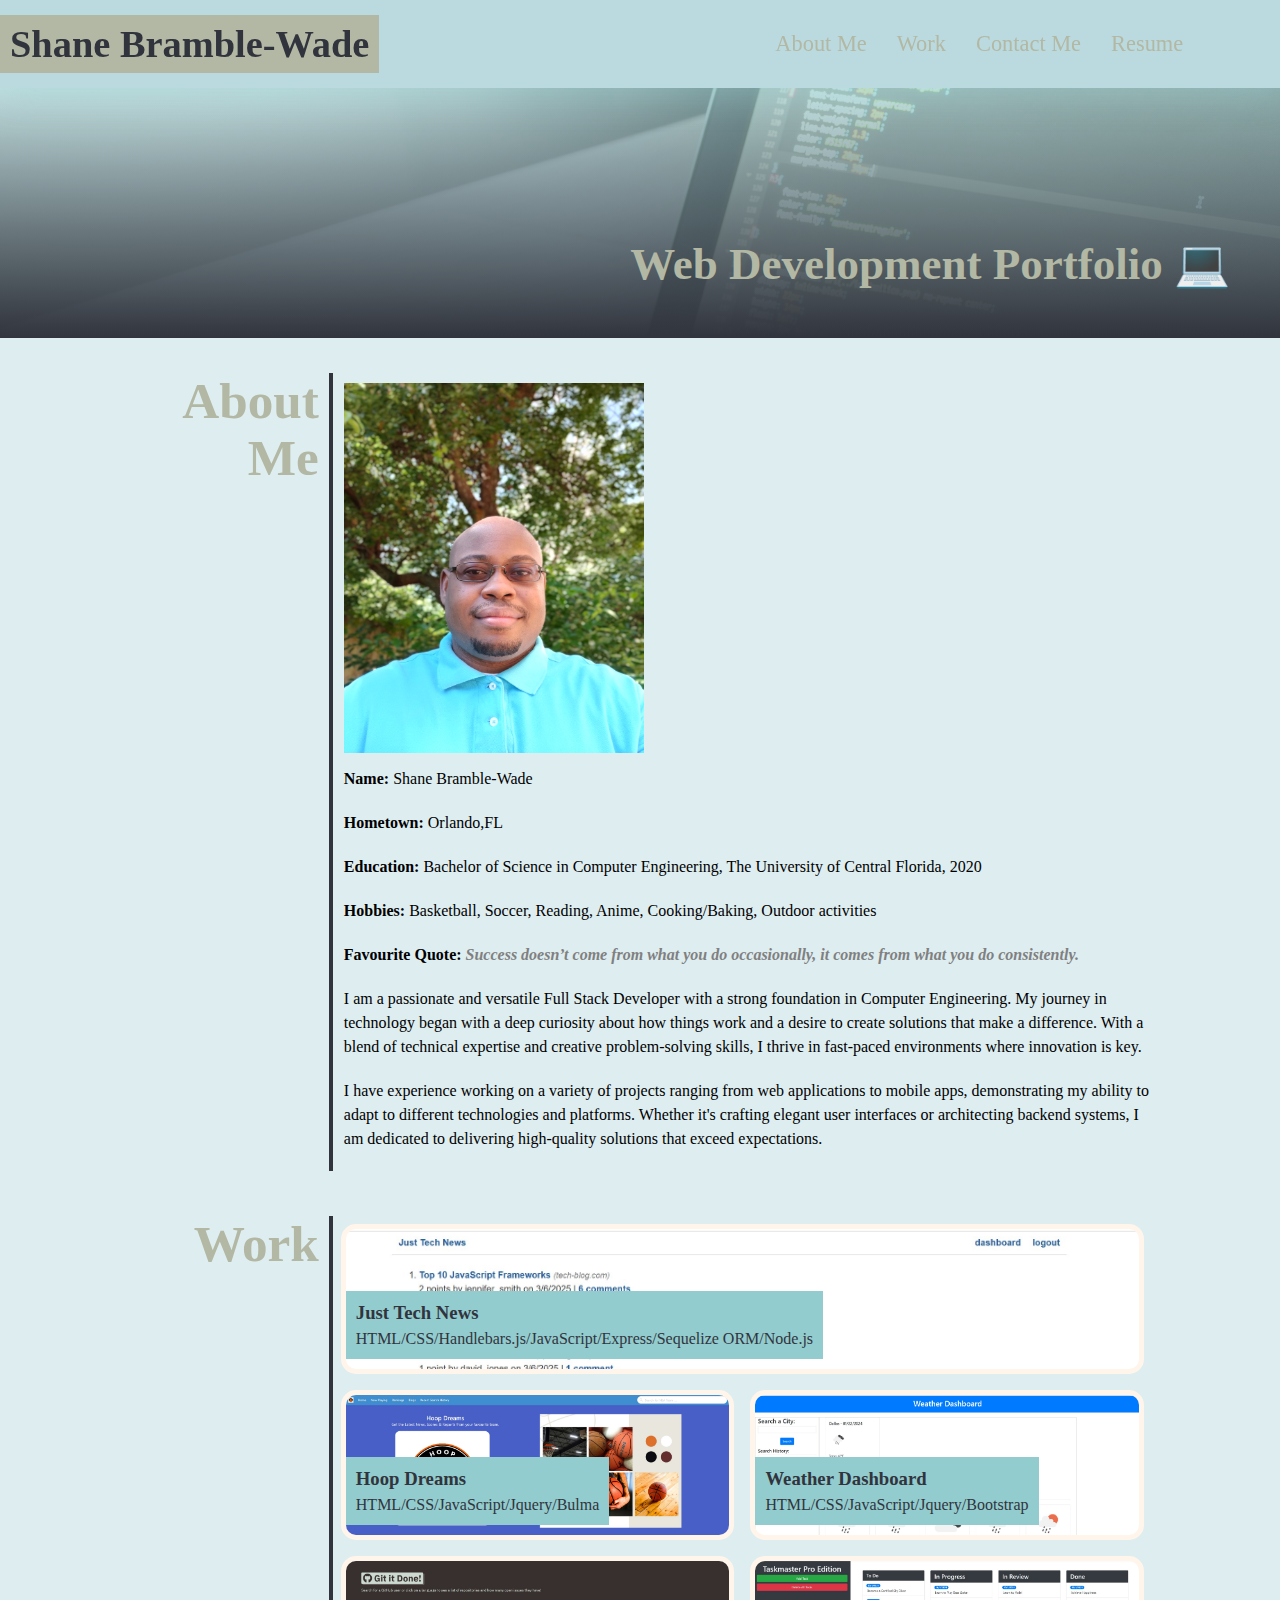
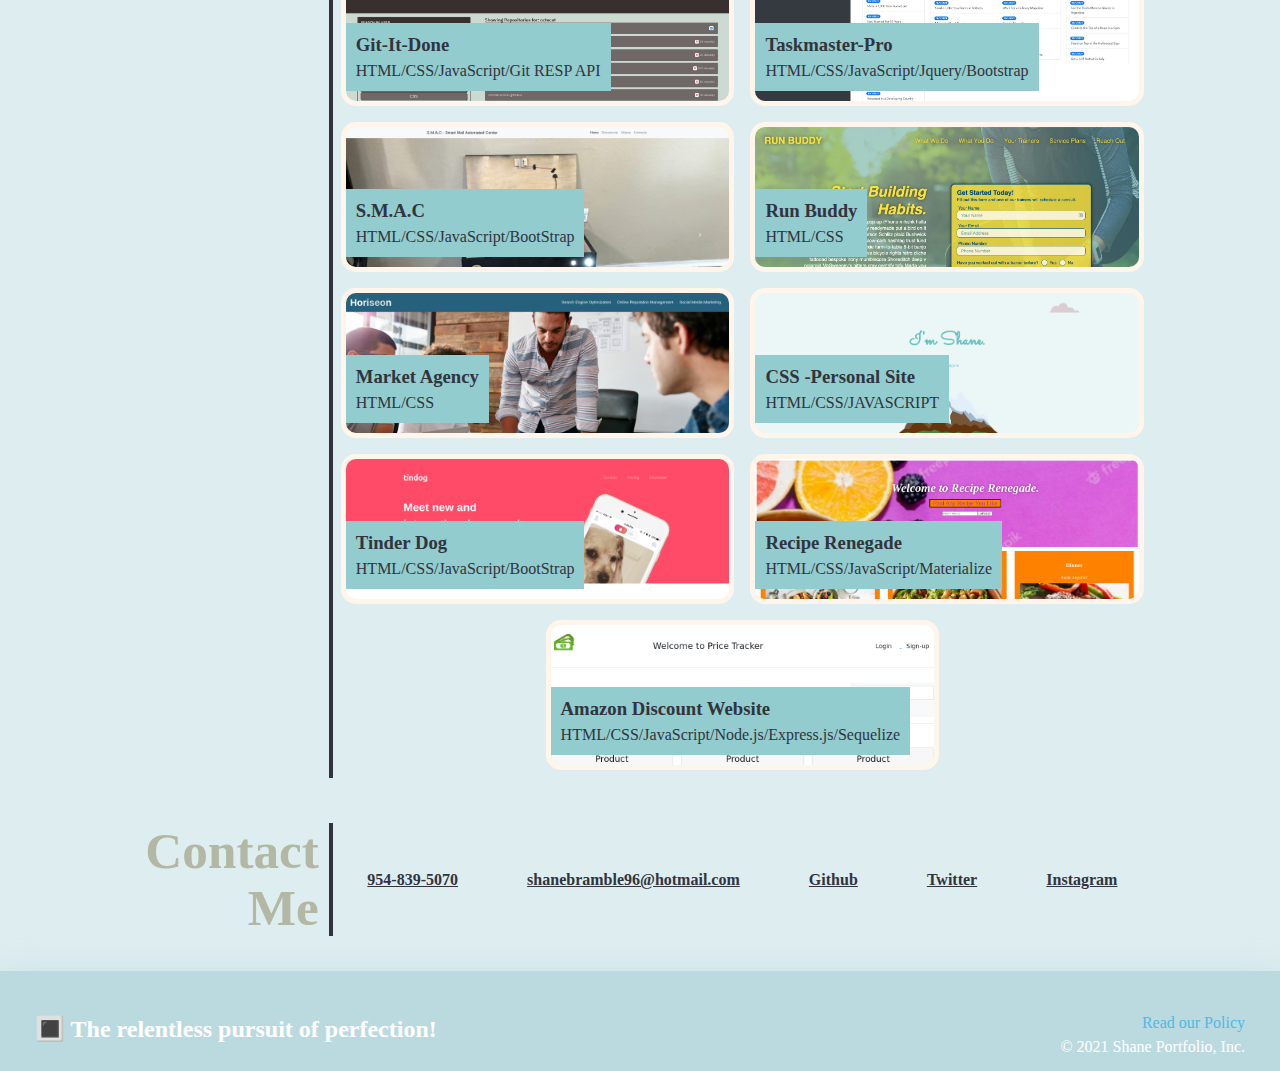
<file: index.html>
<!DOCTYPE html>
<html lang="en">
  <head>
    <meta charset="UTF-8" />
    <meta http-equiv="X-UA-Compatible" content="IE=edge" />
    <meta name="viewport" content="width=device-width, initial-scale=1.0" />
    <title>Shane's Portfolio</title>

    <!-- CSS Stylesheet -->
    <link rel="stylesheet" href="./assets/css/styles.css" />
  </head>

  <body>
    <header>
      <h1>Shane Bramble-Wade</h1>
      <!-- Navigation Bar -->
      <nav>
        <ul>
          <li><a href="#about-me">About Me</a></li>
          <li><a href="#work">Work</a></li>
          <li><a href="#contact-me">Contact Me</a></li>
          <li>
            <a
              href="./assets/docs/Shane_Bramble_Wade_Resume_v2_0.pdf"
              target="_blank"
              rel="noopener noreferrer"
              >Resume</a
            >
          </li>
        </ul>
      </nav>
    </header>

    <!-- Hero Banner -->
    <section class="hero">
      <div>
        <h2>Web Development Portfolio 💻</h2>
      </div>
    </section>

    <main class="page-style">
      <!-- About Me Section -->
      <section class="folio-section" id="about-me">
        <h2>About Me</h2>
        <div>
          <div class="photo-container">
            <img src="./assets/images/Shane professional.jpg" alt="" />
            <div class="quick-bio">
              <p class="para-one"><span>Name:</span> Shane Bramble-Wade</p>
              <p class="para-one"><span>Hometown:</span> Orlando,FL</p>
              <p class="para-one">
                <span>Education:</span> Bachelor of Science in Computer
                Engineering, The University of Central Florida, 2020
              </p>
              <p class="para-one">
                <span>Hobbies:</span> Basketball, Soccer, Reading, Anime,
                Cooking/Baking, Outdoor activities
              </p>
              <p class="para-one">
                <span>Favourite Quote:</span>
                <span class="quote"
                  >Success doesn’t come from what you do occasionally, it comes
                  from what you do consistently.</span
                >
              </p>
            </div>
          </div>
          <p>
            I am a passionate and versatile Full Stack Developer with a strong
            foundation in Computer Engineering. My journey in technology began
            with a deep curiosity about how things work and a desire to create
            solutions that make a difference. With a blend of technical
            expertise and creative problem-solving skills, I thrive in
            fast-paced environments where innovation is key.
          </p>
          <p>
            I have experience working on a variety of projects ranging from web
            applications to mobile apps, demonstrating my ability to adapt to
            different technologies and platforms. Whether it's crafting elegant
            user interfaces or architecting backend systems, I am dedicated to
            delivering high-quality solutions that exceed expectations.
          </p>
        </div>
      </section>
      <!-- Work Section -->
      <section class="folio-section work-style" id="work">
        <h2>Work</h2>

        <div class="work-container">
          <a
            href="https://radiant-crag-69087-fda2dfb12b51.herokuapp.com/"
            target="_blank"
            rel="noopener noreferrer"
            class="flex-item just-tech-news"
          >
            <div>
              <h3>Just Tech News </h3>
              <span>HTML/CSS/Handlebars.js/JavaScript/Express/Sequelize ORM/Node.js</span>
            </div>
          </a>
          <a
            href="https://kranniax.github.io/hoop-dreams/"
            target="_blank"
            rel="noopener noreferrer"
            class="flex-item hoop-dreams"
          >
            <div>
              <h3>Hoop Dreams</h3>
              <span>HTML/CSS/JavaScript/Jquery/Bulma</span>
            </div>
          </a>
          <a
            href="https://kranniax.github.io/weather-app/"
            target="_blank"
            rel="noopener noreferrer"
            class="flex-item weather-dash"
          >
            <div>
              <h3>Weather Dashboard</h3>
              <span>HTML/CSS/JavaScript/Jquery/Bootstrap</span>
            </div>
          </a>

          <a
            href="https://shanebramble.github.io/git-it-done"
            target="_blank"
            rel="noopener noreferrer"
            class="flex-item git-it-done"
          >
            <div>
              <h3>Git-It-Done</h3>
              <span>HTML/CSS/JavaScript/Git RESP API</span>
            </div>
          </a>
          <a
            href="https://shanebramble.github.io/taskmaster-pro"
            target="_blank"
            rel="noopener noreferrer"
            class="flex-item taskmaster-pro"
          >
            <div>
              <h3>Taskmaster-Pro</h3>
              <span>HTML/CSS/JavaScript/Jquery/Bootstrap</span>
            </div>
          </a>

          <a
            href="https://s-m-a-c.netlify.app/"
            target="_blank"
            rel="noopener noreferrer"
            class="flex-item smac"
          >
            <div>
              <h3>S.M.A.C</h3>
              <span>HTML/CSS/JavaScript/BootStrap</span>
            </div>
          </a>
          <a
            href="https://shanebramble.github.io/run-buddy"
            target="_blank"
            rel="noopener noreferrer"
            class="flex-item run-buddy"
          >
            <div>
              <h3>Run Buddy</h3>
              <span>HTML/CSS</span>
            </div>
          </a>

          <a
            href="https://shanebramble.github.io/marketing-agency"
            target="_blank"
            rel="noopener noreferrer"
            class="flex-item market-agency"
          >
            <div>
              <h3>Market Agency</h3>
              <span>HTML/CSS</span>
            </div>
          </a>
          <a
            href="https://css-mysite.netlify.app/"
            target="_blank"
            rel="noopener noreferrer"
            class="flex-item personal-site"
          >
            <div>
              <h3>CSS -Personal Site</h3>
              <span>HTML/CSS/JAVASCRIPT</span>
            </div>
          </a>
          <a
            href="https://tinderdog101.netlify.app/"
            target="_blank"
            rel="noopener noreferrer"
            class="flex-item tinder-dog"
          >
            <div>
              <h3>Tinder Dog</h3>
              <span>HTML/CSS/JavaScript/BootStrap</span>
            </div>
          </a>
          <a
            href="https://shanebramble.github.io/recipe-renegade"
            target="_blank"
            rel="noopener noreferrer"
            class="flex-item recipe-renegade"
          >
            <div>
              <h3>Recipe Renegade</h3>
              <span>HTML/CSS/JavaScript/Materialize</span>
            </div>
          </a>
          <a
            href="https://fathomless-beach-31374.herokuapp.com/"
            target="_blank"
            rel="noopener noreferrer"
            class="flex-item amazon-discount"
          >
            <div>
              <h3>Amazon Discount Website</h3>
              <span>HTML/CSS/JavaScript/Node.js/Express.js/Sequelize</span>
            </div>
          </a>
        </div>
      </section>
      <!-- Contact Me Section -->
      <section class="folio-section contact-style" id="contact-me">
        <h2>Contact Me</h2>
        <div>
          <ul>
            <li><a href="tel:+888-888-8888">954-839-5070</a></li>
            <li>
              <a href="mailto:sbramwade@msn.com">shanebramble96@hotmail.com</a>
            </li>
            <li>
              <a
                href="https://github.com/shanebramble"
                target="_blank"
                rel="noopener noreferrer"
                >Github</a
              >
            </li>
            <li>
              <a
                href="https://twitter.com/Shanebramble"
                target="_blank"
                rel="noopener noreferrer"
                >Twitter</a
              >
            </li>
            <li>
              <a
                href="https://www.instagram.com/shane_wade/"
                target="_blank"
                rel="noopener noreferrer"
                >Instagram</a
              >
            </li>
          </ul>
        </div>
      </section>
    </main>

    <footer class="footer">
      <h2>🔳 The relentless pursuit of perfection!</h2>
      <div>
        <a href="./privacy-policy.html">Read our Policy</a>
        <br />
        &copy; 2021 Shane Portfolio, Inc.
      </div>
    </footer>
  </body>
</html>
</file>
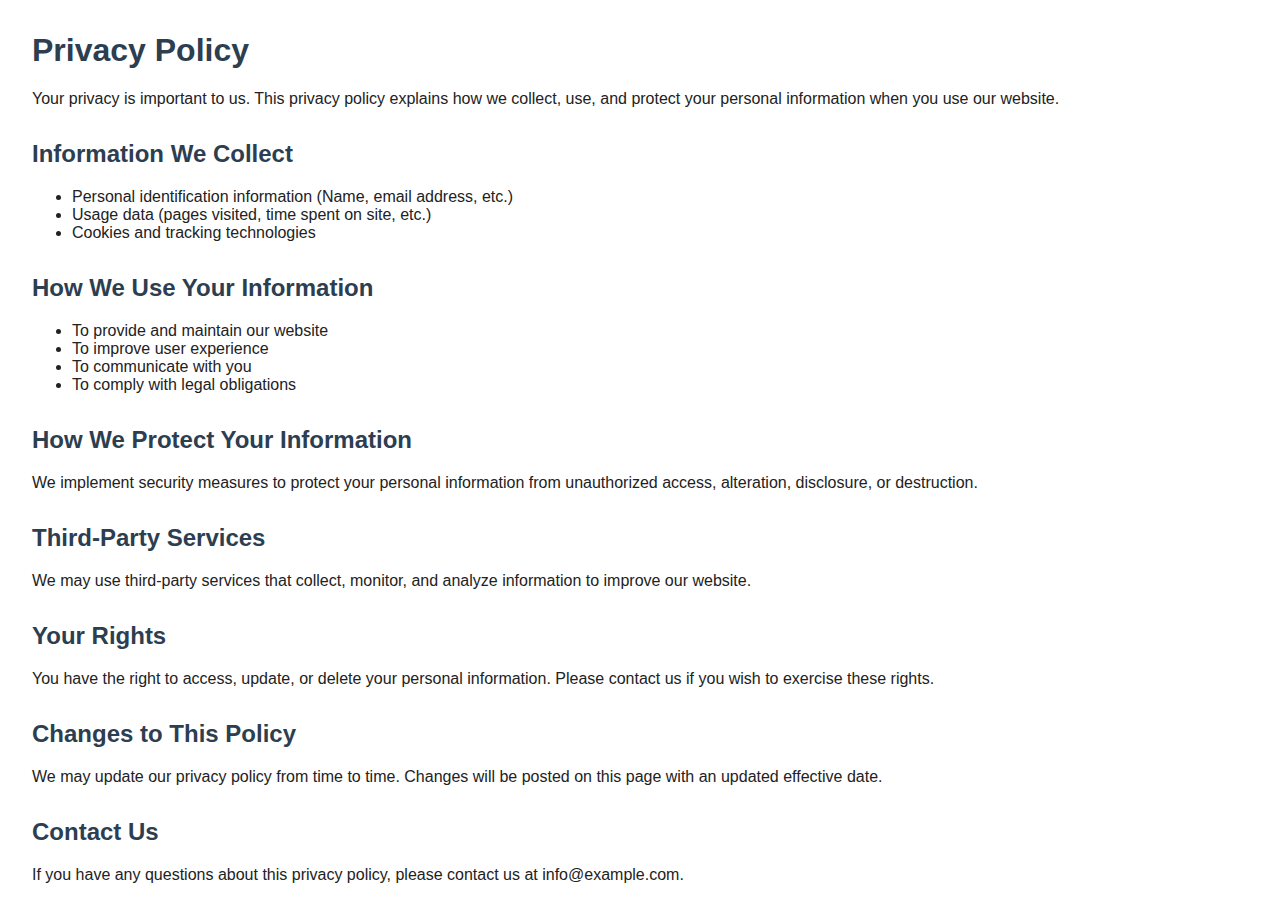
<file: privacy-policy.html>
<!DOCTYPE html>
<html lang="en">
<head>
    <meta charset="UTF-8">
    <meta name="viewport" content="width=device-width, initial-scale=1.0">
    <title>Privacy Policy</title>
    <style>
        body { font-family: Arial, sans-serif; margin: 2rem; color: #222; }
        h1, h2 { color: #2c3e50; }
        section { margin-bottom: 2rem; }
    </style>
</head>
<body>
    <h1>Privacy Policy</h1>
    <section>
        <p>Your privacy is important to us. This privacy policy explains how we collect, use, and protect your personal information when you use our website.</p>
    </section>
    <section>
        <h2>Information We Collect</h2>
        <ul>
            <li>Personal identification information (Name, email address, etc.)</li>
            <li>Usage data (pages visited, time spent on site, etc.)</li>
            <li>Cookies and tracking technologies</li>
        </ul>
    </section>
    <section>
        <h2>How We Use Your Information</h2>
        <ul>
            <li>To provide and maintain our website</li>
            <li>To improve user experience</li>
            <li>To communicate with you</li>
            <li>To comply with legal obligations</li>
        </ul>
    </section>
    <section>
        <h2>How We Protect Your Information</h2>
        <p>We implement security measures to protect your personal information from unauthorized access, alteration, disclosure, or destruction.</p>
    </section>
    <section>
        <h2>Third-Party Services</h2>
        <p>We may use third-party services that collect, monitor, and analyze information to improve our website.</p>
    </section>
    <section>
        <h2>Your Rights</h2>
        <p>You have the right to access, update, or delete your personal information. Please contact us if you wish to exercise these rights.</p>
    </section>
    <section>
        <h2>Changes to This Policy</h2>
        <p>We may update our privacy policy from time to time. Changes will be posted on this page with an updated effective date.</p>
    </section>
    <section>
        <h2>Contact Us</h2>
        <p>If you have any questions about this privacy policy, please contact us at info@example.com.</p>
    </section>
</body>
</html>
</file>
<file: assets/css/styles.css>
:root {
  --main-color: #deedf0;
  --secondary-color: #b2b8a3;
  --tertiary-color: #bbdae0;
  --flex-item-color: #fff5eb;
}

* {
  margin: 0;
  padding: 0;
  box-sizing: border-box;
}

body {
  background-color: var(--main-color);
  opacity: 1;
  line-height: 1.5;
}

h2 {
  color: var(--secondary-color);
}

header {
  background-color: var(--tertiary-color);
  box-shadow: 0 5px 35px rgba(146, 204, 206, 0.4);
  display: flex;
  flex: wrap;
  justify-content: space-between;
  align-items: center;
  padding: 15px 6% 15px 0;
  position: sticky;
  top: 0;
  z-index: 99999;
}

header h1 {
  padding: 10px;
  color: #31343d;
  background-color: var(--secondary-color);
  margin: 0;
  font-size: 3vw;
  line-height: 1;
}

nav {
  display: flex;
  flex-wrap: wrap;
}

nav ul {
  display: flex;
  flex-wrap: wrap;
  justify-content: space-between;
  align-items: center;
  list-style: none;
}

nav ul li a {
  padding: 5px 10px;
  text-decoration: none;
  color: var(--secondary-color);
  font-size: 1.4rem;
  margin-right: 10px;
}

nav a:hover {
  background-color: black;
  border-radius: 15px;
}

.hero {
  background-image: linear-gradient(
      180deg,
      rgba(146, 204, 206, 0.5),
      rgba(49, 52, 61, 1)
    ),
    url("../images/business.jpg");
  height: 250px;
  display: flex;
  background-size: cover;
  position: relative;
}

.hero h2 {
  display: inline-block;
  position: absolute;
  color: var(--secondary-color);
  font-size: 45px;
  bottom: 40px;
  right: 50px;
}

.page-style {
  margin: 0 auto;
  max-width: 80%;
}

.folio-section {
  margin: 25px 0;
  padding: 10px 0;
  display: flex;
  flex-wrap: wrap;
  justify-content: space-between;
  align-items: stretch;
}

.folio-section > h2 {
  flex: 0 0 20%;
  text-align: right;
  border-right: 4px solid rgba(49, 52, 61, 1);
  padding-right: 10px;
  font-size: 4vw;
  line-height: 1.1;
}

.folio-section div img {
  margin: 10px 11px;
  height: 370px;
  width: 300px;
}

.folio-section > div {
  flex: 0 0 80%;
}

.folio-section p {
  margin-bottom: 20px;
  padding-left: 11px;
}

/* .para-one
{
    float:right; 
} */

.photo-container {
  display: flex;
  flex-wrap: wrap;
}

.quick-bio {
  margin-top: 4px;
}

.photo-container span {
  font-weight: bold;
}

.quote {
  font-style: italic !important;
  color: grey;
}

.work-container {
  display: flex;
  flex-wrap: wrap;
  justify-content: center;
}

.flex-item {
  border: 5px solid var(--flex-item-color);
  border-radius: 15px;
  background-color: rgba(68, 88, 119, 1);
  color: rgba(49, 52, 61, 1);
  min-height: 150px;
  max-height: 150px;
  flex-basis: calc(50% - 1em);
  display: flex;
  align-items: flex-end;
  margin: 8px;
  text-decoration: none;
}

.flex-item:first-child {
  height: 400px;
  flex-basis: 100%;
}

.flex-item div {
  background-color: rgba(146, 204, 206, 1);
  padding: 8px 10px;
  margin-top: 70px;
  margin-bottom: 10px;
}

.contact-style div ul {
  display: flex;
  flex-wrap: wrap;
  justify-content: space-around;
  align-content: center;
  height: 100%;
  width: 100%;
  list-style: none;
}

.contact-style a {
  color: rgba(49, 52, 61, 1);
  text-decoration: underline;
  font-weight: bold;
}

.just-tech-news {
  background-image: url("../images/just-tech-news.jpg");
  background-size: cover;
}

.hoop-dreams {
  background-image: url("../images/Screenshot\ 2024-09-05\ 185057.jpg");
  background-size: cover;
}
.weather-dash {
  background-image: url("../images/Screenshot\ 2024-01-22\ 175751.jpg");
  background-size: cover;
}

.git-it-done {
  background-image: url("../images/git-it-done-profile.jpg");
  background-size: cover;
}

.taskmaster-pro {
  background-image: url("../images/taskmaster-profile.jpg");
  background-size: cover;
}

.smac {
  background-image: url("../images/s-m-a-c-netlify-app-1920x1080desktop-f3306b.png");
  background-size: cover;
}

.run-buddy {
  background-image: url("../images/02-run-buddy.jpg");
  background-size: cover;
}

.market-agency {
  background-image: url("../images/market.png");
  background-size: cover;
}

.personal-site {
  background-image: url("../images/css-mysite-netlify-app-1920x1080desktop-bbc2cf.png");
  background-size: cover;
}

.tinder-dog {
  background-image: url("../images/tinderdog101-netlify-app-1920x1080desktop-782c98.png");
  background-size: cover;
}
.recipe-renegade {
  background-image: url("../images/recipe-profile.png");
  background-size: cover;
}
.amazon-discount {
  background-image: url("../images/amazon-discount-profile.png");
  background-size: cover;
}

footer {
  background-color: var(--tertiary-color);
  box-shadow: 0 5px 35px rgba(146, 204, 206, 0.4);
  height: 100px;
  width: 100%;
  padding: 40px 35px;
  display: flex;
  justify-content: space-between;
  flex-wrap: wrap;
}

footer div {
  color: white;
}

footer h2 {
  color: white;
}

footer div a {
  color: rgb(79, 185, 228);
  float: right;
  text-decoration: none;
}

@media screen and (max-width: 980) {
  header {
    padding: 0 0 10px 0;
    justify-content: center;
    text-align: center;
  }

  header h1 {
    width: 100%;
    padding: 5px;
    margin-bottom: 10px;
    font-size: 10vw;
  }

  header nav {
    justify-content: center;
  }

  .folio-section > h2,
  .folio-section > div {
    flex: 0 0 100%;
  }

  .folio-section > h2 {
    border-right: none;
    border-bottom: 4px solid var(--primary);
    margin-bottom: 20px;
    padding-bottom: 10px;
    text-align: left;
    font-size: 7vw;
  }
}

@media screen and (max-width: 768px) {
  .flex-item,
  .flex-item:first-child {
    flex-basis: 100%;
  }

  .flex-item:first-child {
    min-height: 150px;
  }

  .hero-banner {
    justify-content: center;
    text-align: center;
  }

  .contact-style div {
    flex-direction: column;
    align-items: flex-start;
  }
}
</file>
